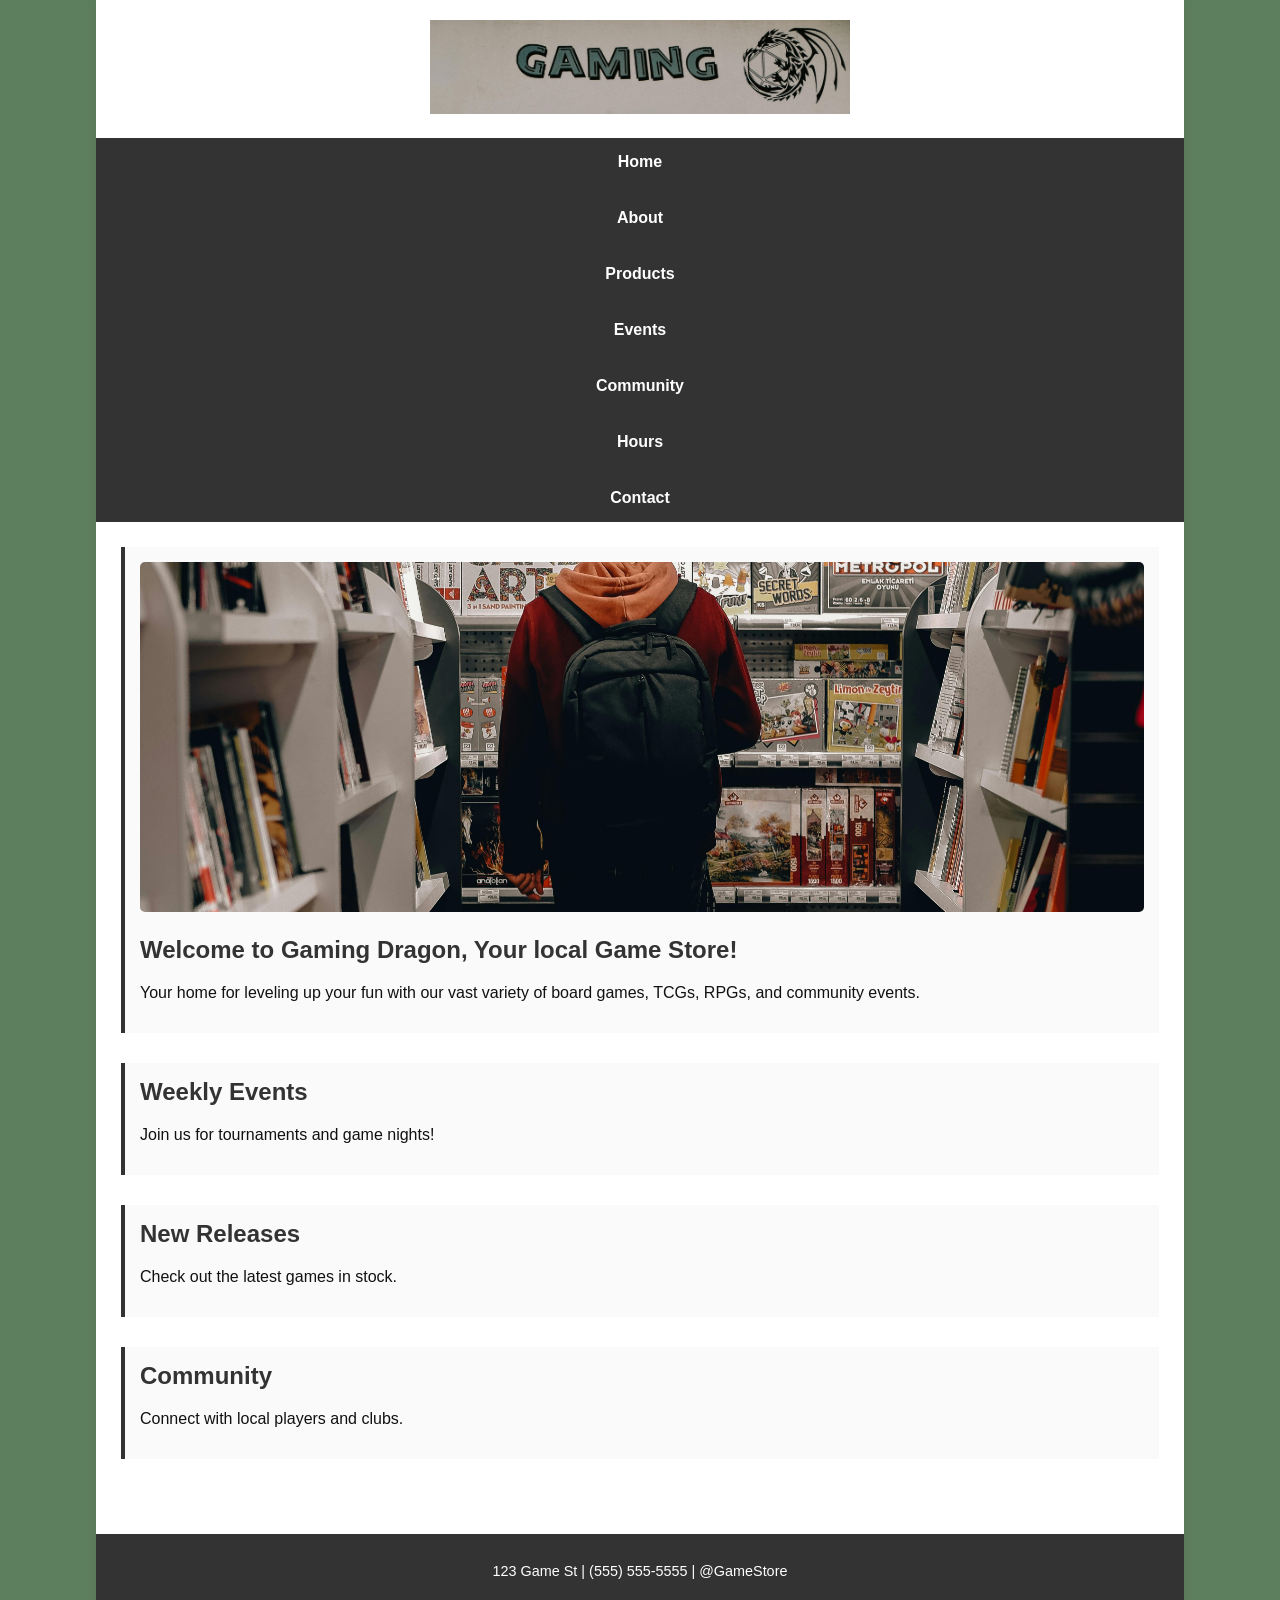
<file: chapter14/index.html>
<!DOCTYPE html>
<html lang="en">
<head>
    <meta charset="UTF-8">
    <meta name="description" content="Local Game Store offering board games, TCGs, RPGs, events, and a welcoming community space for players of all ages.">
    <title>Local Game Store</title>
    <link rel="stylesheet" href="project.css">
</head>
<body>
<div id="wrapper">

<header>
    <a href="index.html">
    <img src="images/pexels-fotios-photos-32191794.jpg" alt="Local Game Store Logo">
    </a>
</header>

<nav>
    <ul>
        <li><a href="index.html">Home</a></li>
        <li><a href="about.html">About</a></li>
        <li><a href="products.html">Products</a></li>
        <li><a href="events.html">Events</a></li>
        <li><a href="community.html">Community</a></li>
        <li><a href="hours.html">Hours</a></li>
        <li><a href="contact.html">Contact</a></li>
    </ul>
</nav>

<main>

    <section class="hero">
    <img src="images/pexels-beytlik-9713419.jpg" alt="Board games on store shelves" class="featured-image">

    <h1>Welcome to Gaming Dragon, Your local Game Store!</h1>
    <p>Your home for leveling up your fun with our vast variety of board games, TCGs, RPGs, and community events.</p>
    </section>

    <section>
        <h2>Weekly Events</h2>
        <p>Join us for tournaments and game nights!</p>
    </section>

    <section>
        <h2>New Releases</h2>
        <p>Check out the latest games in stock.</p>
    </section>

    <section>
        <h2>Community</h2>
        <p>Connect with local players and clubs.</p>
    </section>
</main>

<footer>
    <p>123 Game St | (555) 555‑5555 | @GameStore</p>
</footer>

</div>
</body>
</html>
</file>
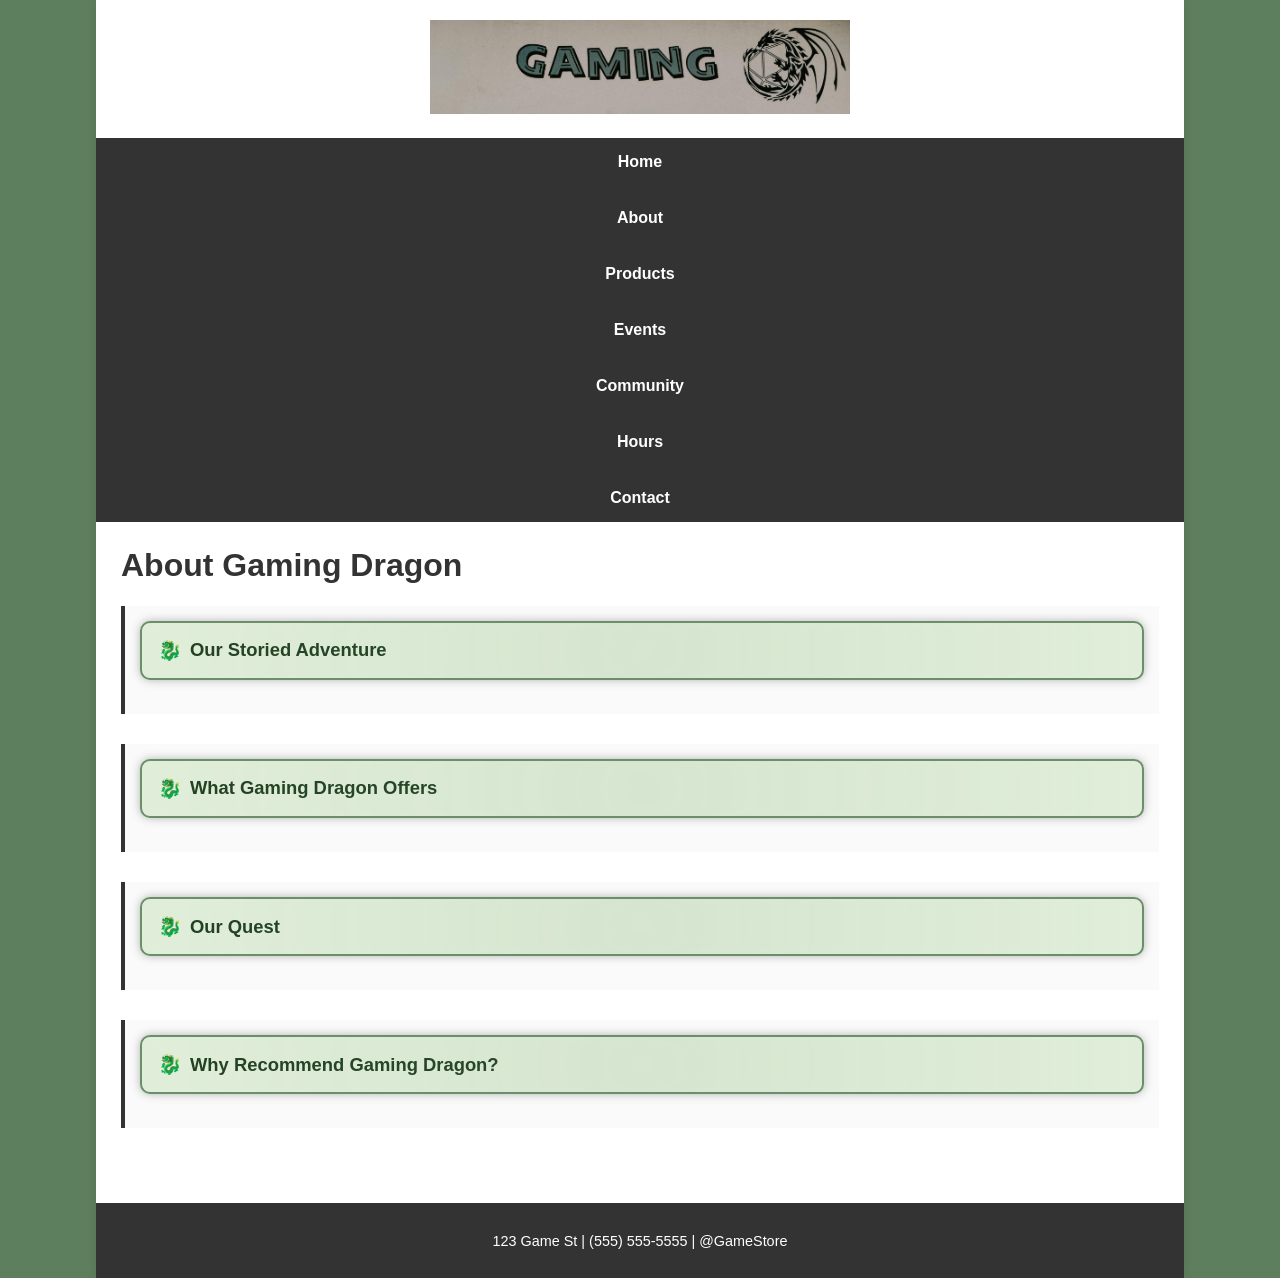
<file: chapter14/about.html>
<!DOCTYPE html>
<html lang="en">
<head>
    <meta charset="UTF-8">
    <meta name="description" content="Learn about our local game store’s mission, history, and passion for building a fun, inclusive gaming community.">
    <title>Local Game Store</title>
    <link rel="stylesheet" href="project.css">
</head>
<body>
<div id="wrapper">

<header>
    <a href="index.html">
    <img src="images/pexels-fotios-photos-32191794.jpg" alt="Local Game Store Logo">
    </a>
</header>

<nav>
    <ul>
        <li><a href="index.html">Home</a></li>
        <li><a href="about.html">About</a></li>
        <li><a href="products.html">Products</a></li>
        <li><a href="events.html">Events</a></li>
        <li><a href="community.html">Community</a></li>
        <li><a href="hours.html">Hours</a></li>
        <li><a href="contact.html">Contact</a></li>
    </ul>
</nav>

<main>
   <h1>About Gaming Dragon</h1>

   <section>
    <details>
        <summary>Our Storied Adventure</summary>
        <p>Pioneered in 2025 by lifelong gamers, we are excited to open our doors on February 23, 2026 at 9:00a.m. to finally serve the local gaming community. A welcoming space for players of all ages and experience levels coming together to learn, play, and discover new games.</p>
    </details>
   </section>

   <section>
    <details>
        <summary>What Gaming Dragon Offers</summary>
        <p>We specialize and offer board games, trading card games, tabletop RPGs, miniatures, and accessories. Whether you're a casual player or a competitive strategist, we carry something for every type of gamer.</p>
    </details>
   </section>

   <section>
    <details>
        <summary>Our Quest</summary>
        <p>Our goal here at Gaming Dragon is to create a fun, thriving all inclusive environment where everyone feels welcome. We host weekly events, tournaments, and casual open play nights to help players connect and build lasting friendships.</p>
    </details>
   </section>

   <section>
    <details>
        <summary>Why Recommend Gaming Dragon?</summary>
        <p>Founded by locals who grew up playing at other neighborhood stores, we believe we are more than just another shop—we are the community! Our passionate and knowledgeable staff are always eager to help you find your next favorite game. We pride ourselves on being the guiding hand every adventurer needs.</p>
    </details>
   </section>
</main>

<footer>
    <p>123 Game St | (555) 555‑5555 | @GameStore</p>
</footer>

</div>
</body>
</html>
</file>
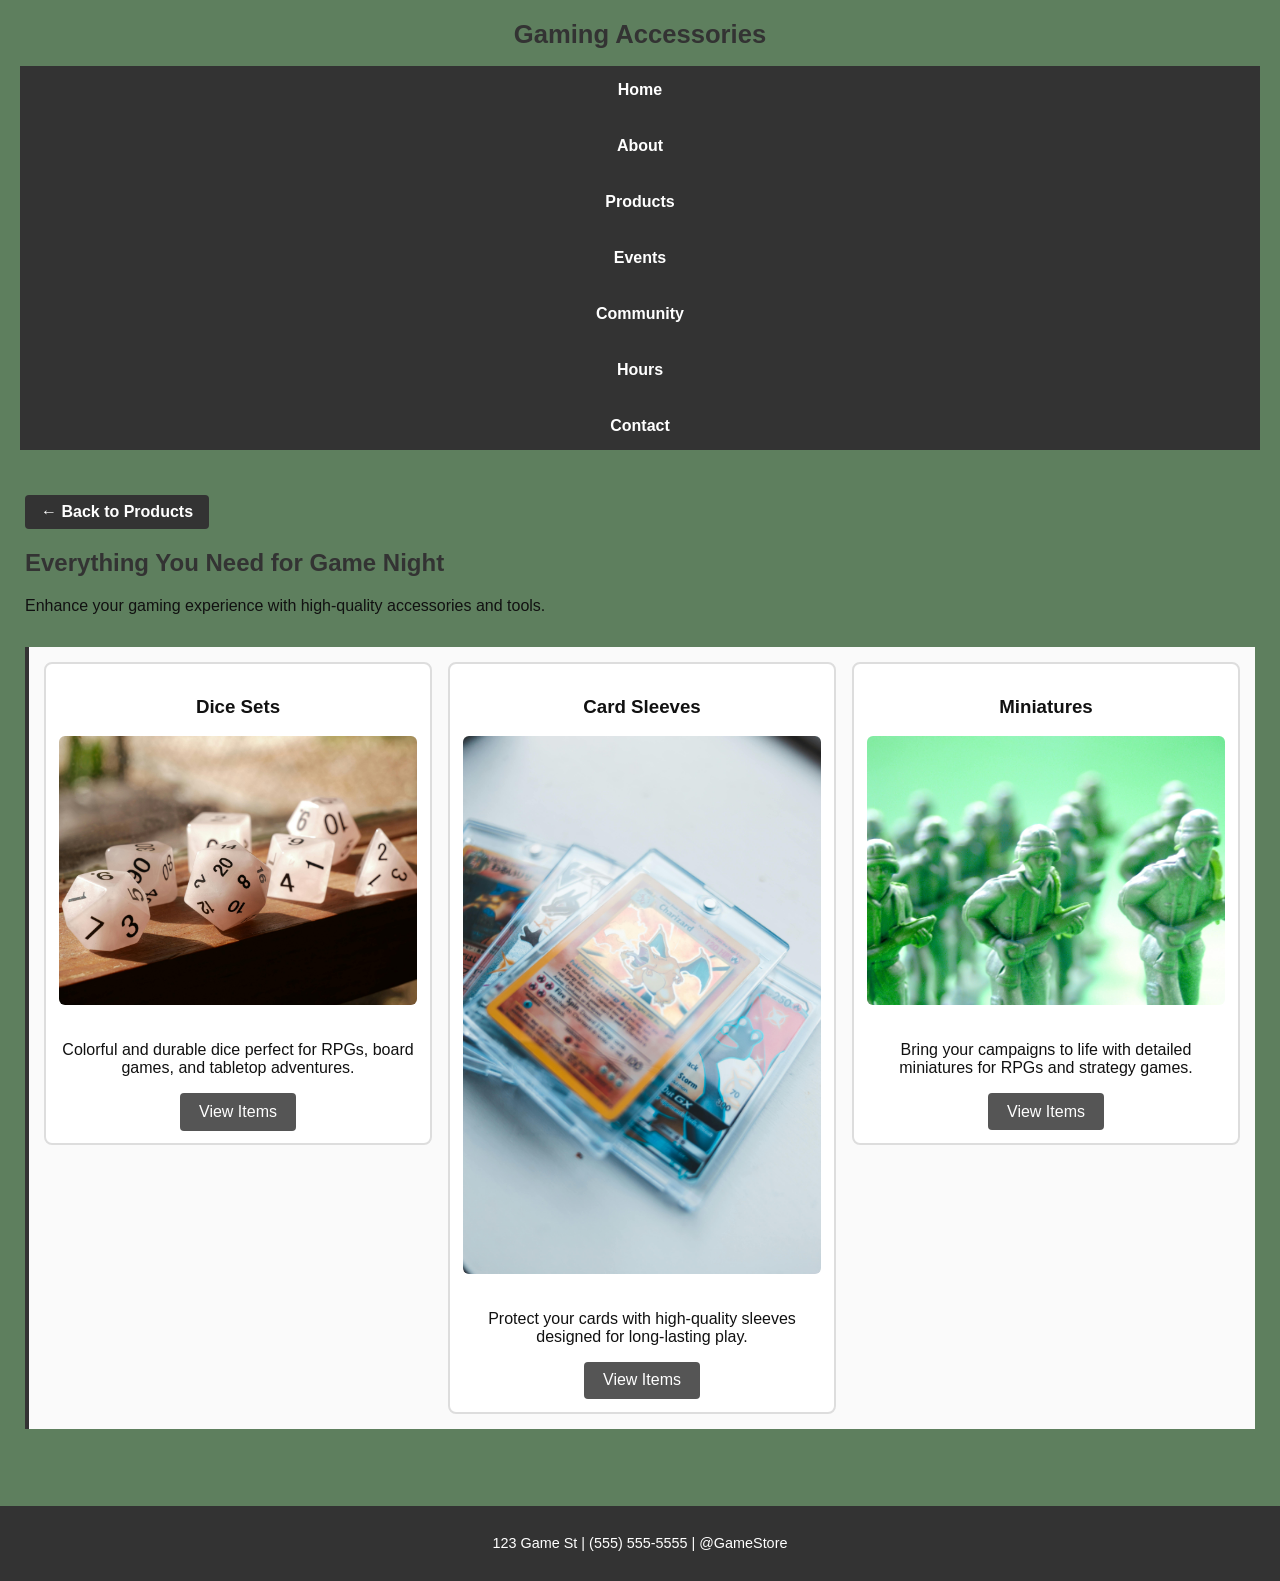
<file: chapter14/accessories.html>
<!DOCTYPE html>
<html lang="en">
<head>
    <meta charset="UTF-8">
    <meta name="viewport" content="width=device-width, initial-scale=1.0">
    <meta name="description" content="Shop gaming accessories including dice, sleeves, playmats, miniatures, and supplies for tabletop and card game players.">
    <title>Gaming Accessories – Local Game Store</title>
    <link rel="stylesheet" href="project.css">
</head>

<body>
<header>
    <h1>Gaming Accessories</h1>
    <nav>
        <ul>
            <li><a href="index.html">Home</a></li>
            <li><a href="about.html">About</a></li>
            <li><a href="products.html">Products</a></li>
            <li><a href="events.html">Events</a></li>
            <li><a href="community.html">Community</a></li>
            <li><a href="hours.html">Hours</a></li>
            <li><a href="contact.html">Contact</a></li>
        </ul>
    </nav>
</header>

<main>
    <a href="products.html" class="back-button">← Back to Products</a>

    <h2>Everything You Need for Game Night</h2>
    <p>Enhance your gaming experience with high‑quality accessories and tools.</p>

    <section class="product-list gallery">

        <article>
            <h3>Dice Sets</h3>
            <img src="images/pexels-stephen-hardy-32566714-7061817.jpg" alt="Dice sets">
            <p>Colorful and durable dice perfect for RPGs, board games, and tabletop adventures.</p>
            <a class="button"> View Items</a>
        </article>

        <article>
            <h3>Card Sleeves</h3>
            <img src="images/pexels-introspectivedsgn-9661256.jpg" alt="Card sleeves">
            <p>Protect your cards with high‑quality sleeves designed for long‑lasting play.</p>
            <a class="button"> View Items</a>
        </article>

        <article>
            <h3>Miniatures</h3>
            <img src="images/pexels-icon0-231012.jpg" alt="Miniatures for tabletop games">
            <p>Bring your campaigns to life with detailed miniatures for RPGs and strategy games.</p>
            <a class="button"> View Items</a>
        </article>

    </section>
</main>

<footer>
    <p>123 Game St | (555) 555‑5555 | @GameStore</p>
</footer>
</body>
</html>
</file>
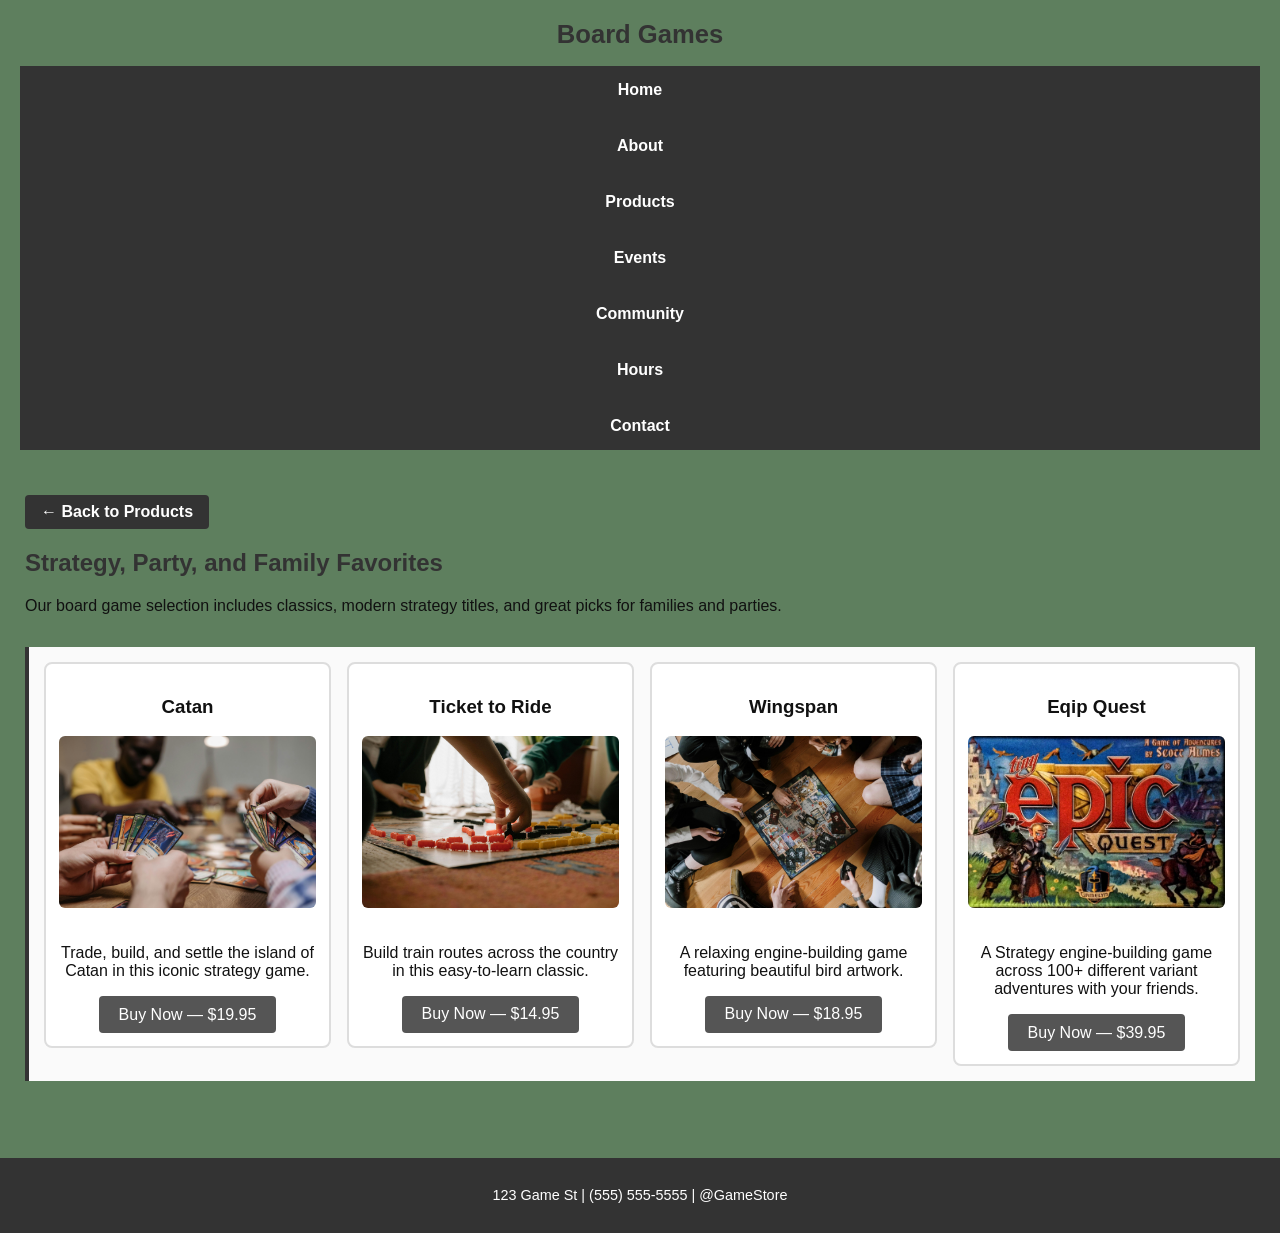
<file: chapter14/boardgames.html>
<!DOCTYPE html>
<html lang="en">
<head>
    <meta charset="UTF-8">
    <meta name="viewport" content="width=device-width, initial-scale=1.0">
    <meta name="description" content="Explore our collection of strategy, party, family, and cooperative board games for players of all ages.">
    <title>Board Games – Local Game Store</title>
    <link rel="stylesheet" href="project.css">
</head>

<body>
<header>
    <h1>Board Games</h1>
    <nav>
        <ul>
            <li><a href="index.html">Home</a></li>
            <li><a href="about.html">About</a></li>
            <li><a href="products.html">Products</a></li>
            <li><a href="events.html">Events</a></li>
            <li><a href="community.html">Community</a></li>
            <li><a href="hours.html">Hours</a></li>
            <li><a href="contact.html">Contact</a></li>
        </ul>
    </nav>
</header>

<main>
    <a href="products.html" class="back-button">← Back to Products</a>

    <h2>Strategy, Party, and Family Favorites</h2>
    <p>Our board game selection includes classics, modern strategy titles, and great picks for families and parties.</p>

    <section class="product-list gallery">

        <article>
            <h3>Catan</h3>
            <img src="images/pexels-pavel-danilyuk-8111364.jpg" alt="Catan board game">
            <p>Trade, build, and settle the island of Catan in this iconic strategy game.</p>
            <a class="button" href="https://www.paypal.com/ncp/payment/5SVNLED7NL7FG" target="_blank" rel="noopener">Buy Now — $19.95</a>
        </article>

        <article>
            <h3>Ticket to Ride</h3>
            <img src="images/pexels-cottonbro-4691601.jpg" alt="Ticket to Ride board game">
            <p>Build train routes across the country in this easy-to-learn classic.</p>
            <a class="button" href="https://www.paypal.com/ncp/payment/Z86KPDJ8G9YR8" target="_blank" rel="noopener">Buy Now — $14.95</a>
        </article>

        <article>
            <h3>Wingspan</h3>
            <img src="images/pexels-cottonbro-6218134.jpg" alt="Wingspan board game">
            <p>A relaxing engine-building game featuring beautiful bird artwork.</p>
            <a class="button" href="https://www.paypal.com/ncp/payment/HFL2J43TD6WLS" target="_blank" rel="noopener">Buy Now — $18.95</a>
        </article>

        <article>
            <h3>Eqip Quest</h3>
            <img src="images/tiny-epic-quest.jpg" alt="Epic Quest board game">
            <p>A Strategy engine-building game across 100+ different variant adventures with your friends.</p>
            <a class="button" href="https://www.paypal.com/ncp/payment/92VFVH8KY78PA" target="_blank" rel="noopener">Buy Now — $39.95</a>
        </article>

    </section>
</main>

<footer>
    <p>123 Game St | (555) 555‑5555 | @GameStore</p>
</footer>
</body>
</html>
</file>
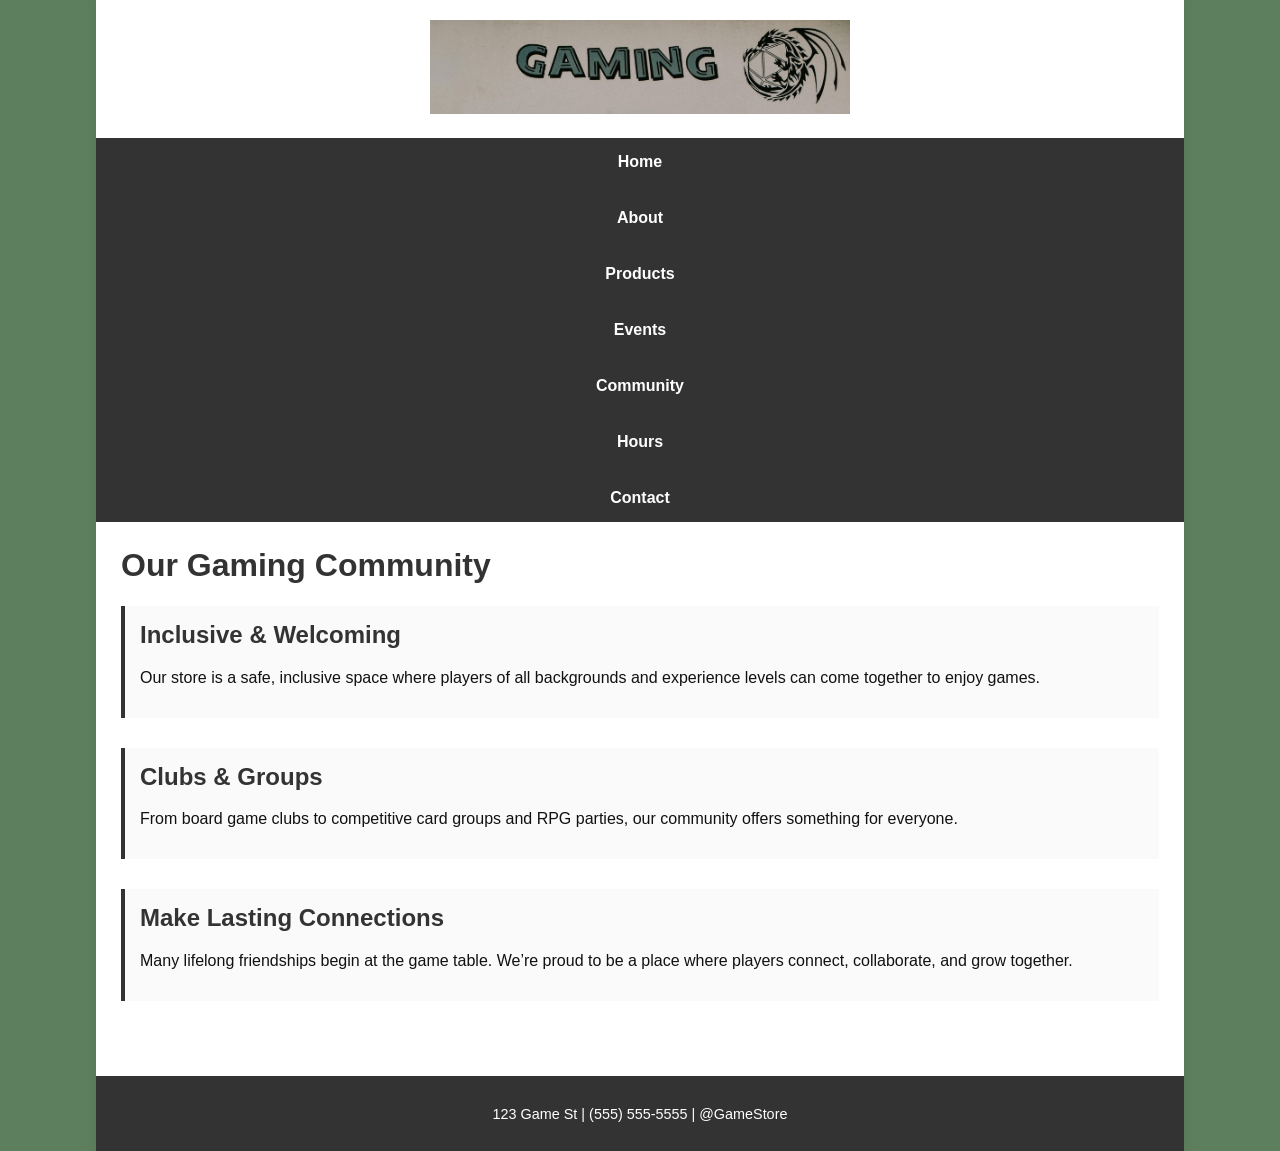
<file: chapter14/community.html>
<!DOCTYPE html>
<html lang="en">
<head>
    <meta charset="UTF-8">
    <meta name="description" content="Connect with local gamers, clubs, and community groups who share your passion for tabletop and card games.">
    <title>Community | Local Game Store</title>
    <link rel="stylesheet" href="project.css">
</head>
<body>
<div id="wrapper">

<header>
   <a href="index.html">
    <img src="images/pexels-fotios-photos-32191794.jpg" alt="Local Game Store Logo">
    </a>
</header>

<nav>
    <ul>
        <li><a href="index.html">Home</a></li>
        <li><a href="about.html">About</a></li>
        <li><a href="products.html">Products</a></li>
        <li><a href="events.html">Events</a></li>
        <li><a href="community.html">Community</a></li>
        <li><a href="hours.html">Hours</a></li>
        <li><a href="contact.html">Contact</a></li>
    </ul>
</nav>

<main>
    <h1>Our Gaming Community</h1>

    <section>
        <h2>Inclusive & Welcoming</h2>
        <p>Our store is a safe, inclusive space where players of all backgrounds and experience levels can come together to enjoy games.</p>
    </section>

    <section>
        <h2>Clubs & Groups</h2>
        <p>From board game clubs to competitive card groups and RPG parties, our community offers something for everyone.</p>
    </section>

    <section>
        <h2>Make Lasting Connections</h2>
        <p>Many lifelong friendships begin at the game table. We’re proud to be a place where players connect, collaborate, and grow together.</p>
    </section>
</main>

<footer>
    <p>123 Game St | (555) 555‑5555 | @GameStore</p>
</footer>

</div>
</body>
</html>
</file>
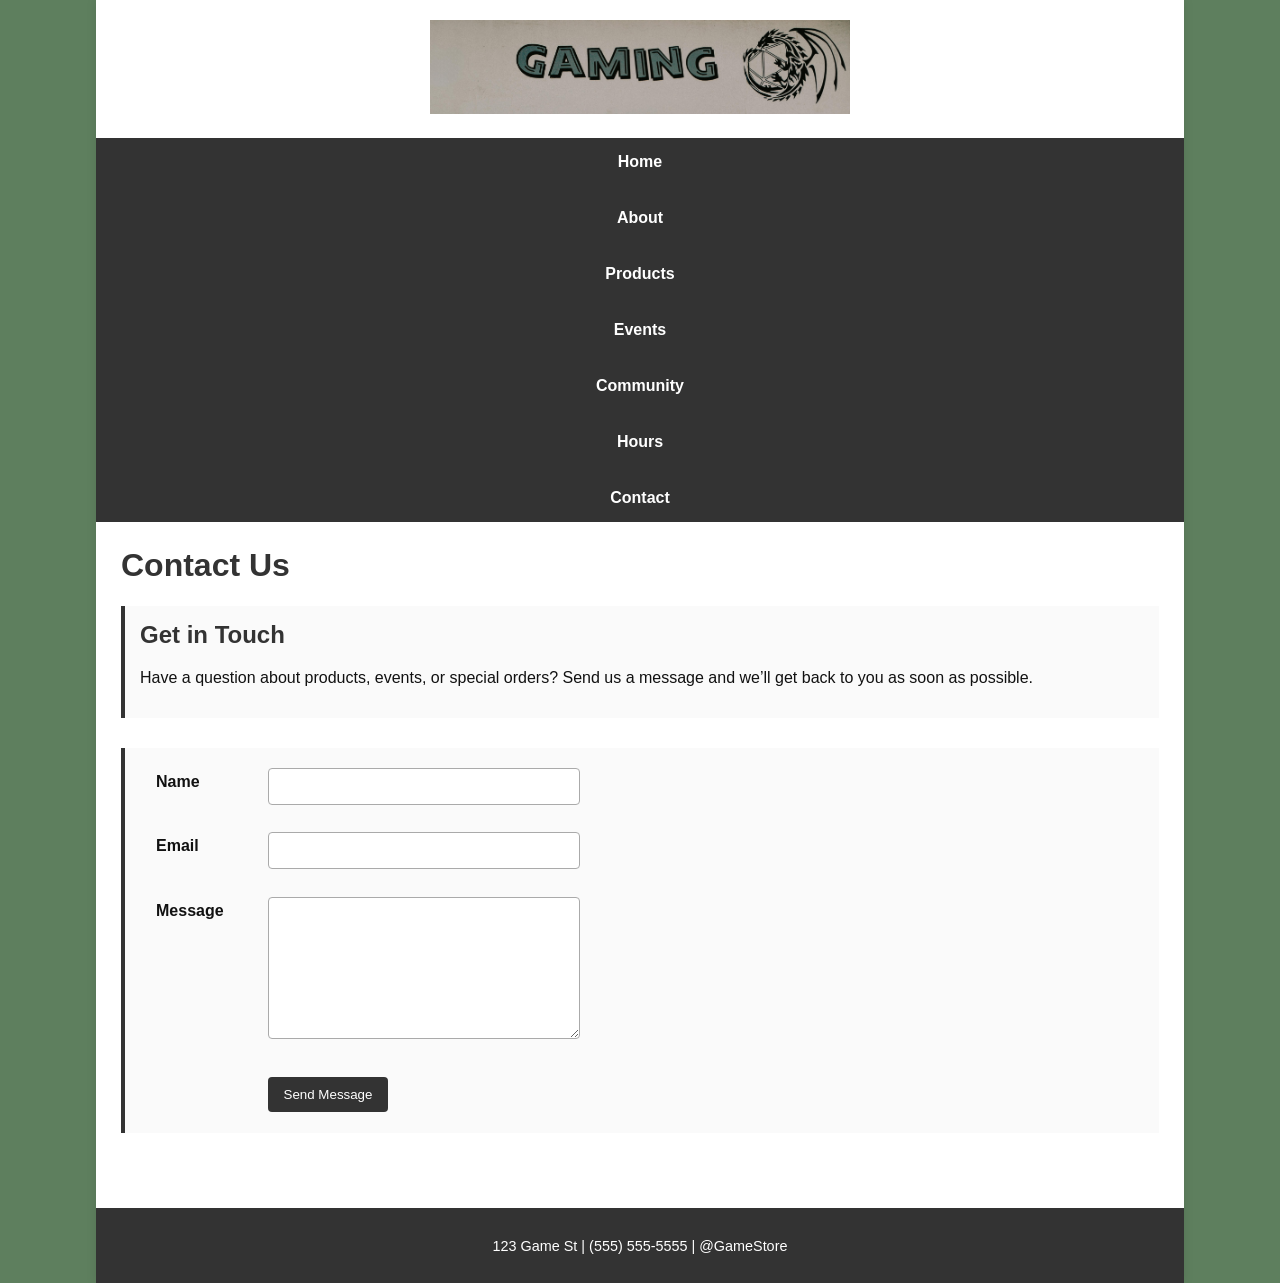
<file: chapter14/contact.html>
<!DOCTYPE html>
<html lang="en">
<head>
    <meta charset="UTF-8">
    <meta name="description" content="Contact our local game store for questions, event info, product availability, or community inquiries.">
    <title>Contact Us | Local Game Store</title>
    <link rel="stylesheet" href="project.css">
</head>

<body>
<div id="wrapper">

<header>
    <a href="index.html">
    <img src="images/pexels-fotios-photos-32191794.jpg" alt="Local Game Store Logo">
    </a>
</header>

<nav>
    <ul>
        <li><a href="index.html">Home</a></li>
        <li><a href="about.html">About</a></li>
        <li><a href="products.html">Products</a></li>
        <li><a href="events.html">Events</a></li>
        <li><a href="community.html">Community</a></li>
        <li><a href="hours.html">Hours</a></li>
        <li><a href="contact.html">Contact</a></li>
    </ul>
</nav>

<main>
    <h1>Contact Us</h1>

    <section>
        <h2>Get in Touch</h2>
        <p>
            Have a question about products, events, or special orders?
            Send us a message and we’ll get back to you as soon as possible.
        </p>
    </section>

    <section>
        <form method="post" action="https://webdevbasics.net/scripts/demo.php" onsubmit="return validateContactForm();">

            <label for="name">Name</label>
            <input type="text" id="name" name="name" required>

            <label for="email">Email</label>
            <input type="email" id="email" name="email" required>

            <label for="message">Message</label>
            <textarea id="message" name="message" rows="3" cols="20" required></textarea>

            <input type="submit" value="Send Message">

        </form>
        <p id="successMessage" style="color: green; font-weight: bold; display: none;">
    Form submitted successfully!
</p>
    </section>
</main>

<footer>
    <p>123 Game St | (555) 555‑5555 | @GameStore</p>
</footer>

</div>

<script>
document.getElementById("contactForm").addEventListener("submit", function(event) {

    const nameField = document.getElementById("name");
    const emailField = document.getElementById("email");
    const messageField = document.getElementById("message");
    const successMessage = document.getElementById("successMessage");

    let valid = true;

    // Reset
    nameField.classList.remove("error-border");
    emailField.classList.remove("error-border");
    messageField.classList.remove("error-border");
    successMessage.style.display = "none";

    if (nameField.value.trim() === "") {
        nameField.classList.add("error-border");
        valid = false;
    }

    const emailPattern = /^[^\s@]+@[^\s@]+\.[^\s@]+$/;
    if (!emailPattern.test(emailField.value.trim())) {
        emailField.classList.add("error-border");
        valid = false;
    }

    if (messageField.value.trim() === "") {
        messageField.classList.add("error-border");
        valid = false;
    }

    if (!valid) {
        event.preventDefault();
        alert("Please correct the highlighted fields.");
    } else {
        successMessage.style.display = "block";
    }
});
</script>
</body>
</html>
</file>
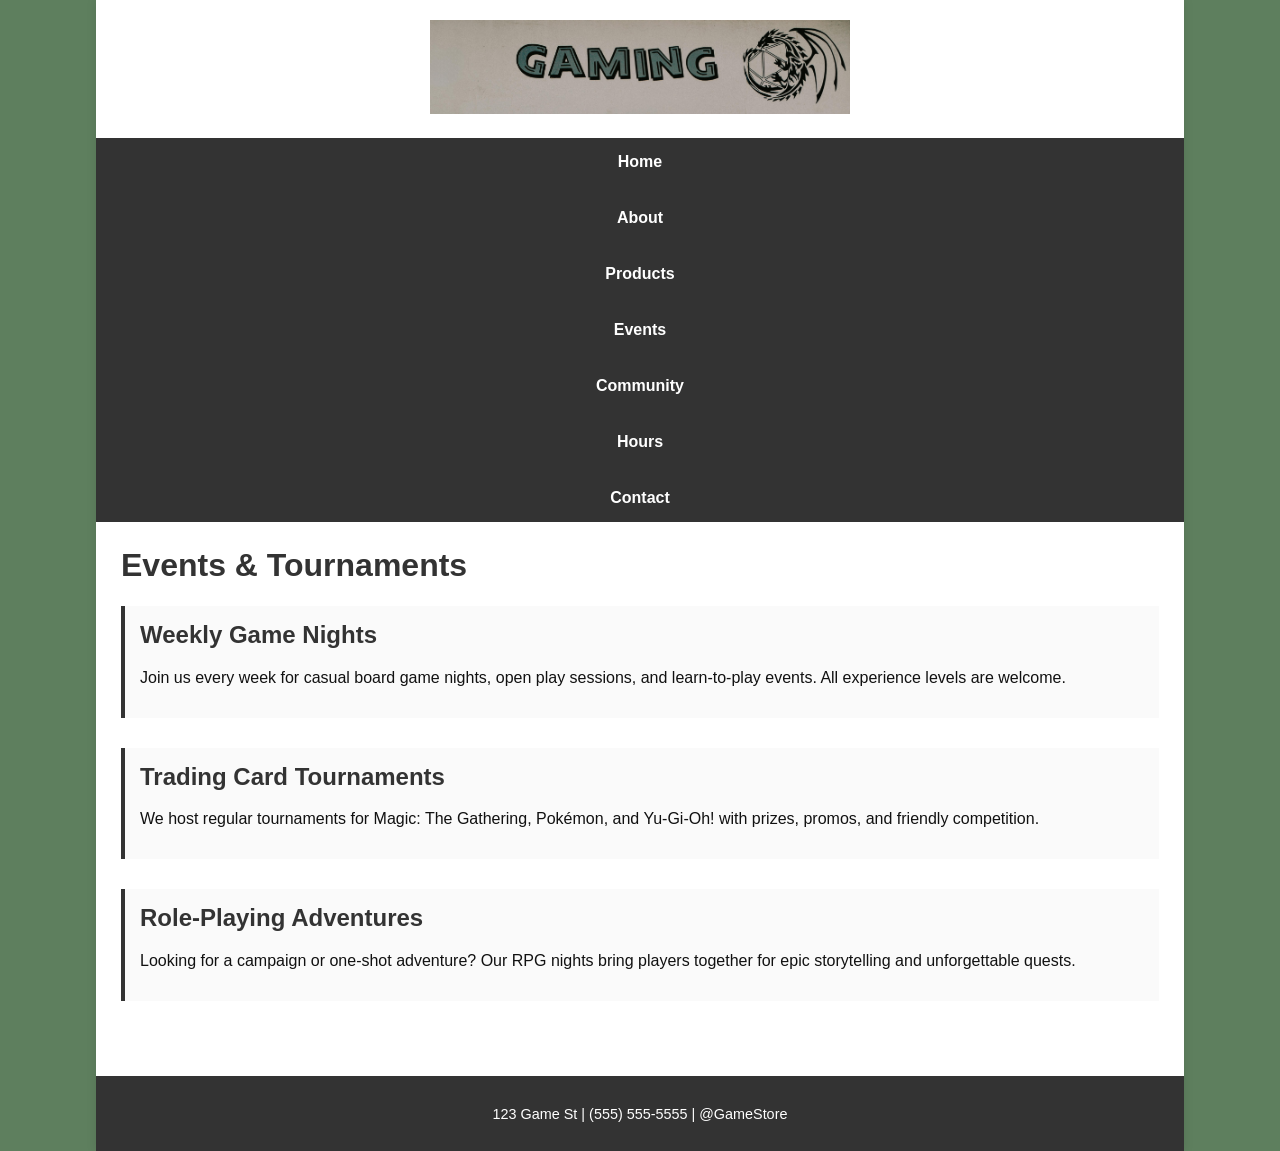
<file: chapter14/events.html>
<!DOCTYPE html>
<html lang="en">
<head>
    <meta charset="UTF-8">
    <meta name="description" content="Discover weekly tournaments, game nights, and special events for players of all ages and skill levels.">
    <title>Events | Local Game Store</title>
    <link rel="stylesheet" href="project.css">
</head>
<body>
<div id="wrapper">

<header>
    <a href="index.html">
    <img src="images/pexels-fotios-photos-32191794.jpg" alt="Local Game Store Logo">
    </a>
</header>

<nav>
    <ul>
        <li><a href="index.html">Home</a></li>
        <li><a href="about.html">About</a></li>
        <li><a href="products.html">Products</a></li>
        <li><a href="events.html">Events</a></li>
        <li><a href="community.html">Community</a></li>
        <li><a href="hours.html">Hours</a></li>
        <li><a href="contact.html">Contact</a></li>
    </ul>
</nav>

<main>
    <h1>Events & Tournaments</h1>

    <section>
        <h2>Weekly Game Nights</h2>
        <p>Join us every week for casual board game nights, open play sessions, and learn‑to‑play events. All experience levels are welcome.</p>
    </section>

    <section>
        <h2>Trading Card Tournaments</h2>
        <p>We host regular tournaments for Magic: The Gathering, Pokémon, and Yu‑Gi‑Oh! with prizes, promos, and friendly competition.</p>
    </section>

    <section>
        <h2>Role‑Playing Adventures</h2>
        <p>Looking for a campaign or one‑shot adventure? Our RPG nights bring players together for epic storytelling and unforgettable quests.</p>
    </section>
</main>

<footer>
    <p>123 Game St | (555) 555‑5555 | @GameStore</p>
</footer>

</div>
</body>
</html>
</file>
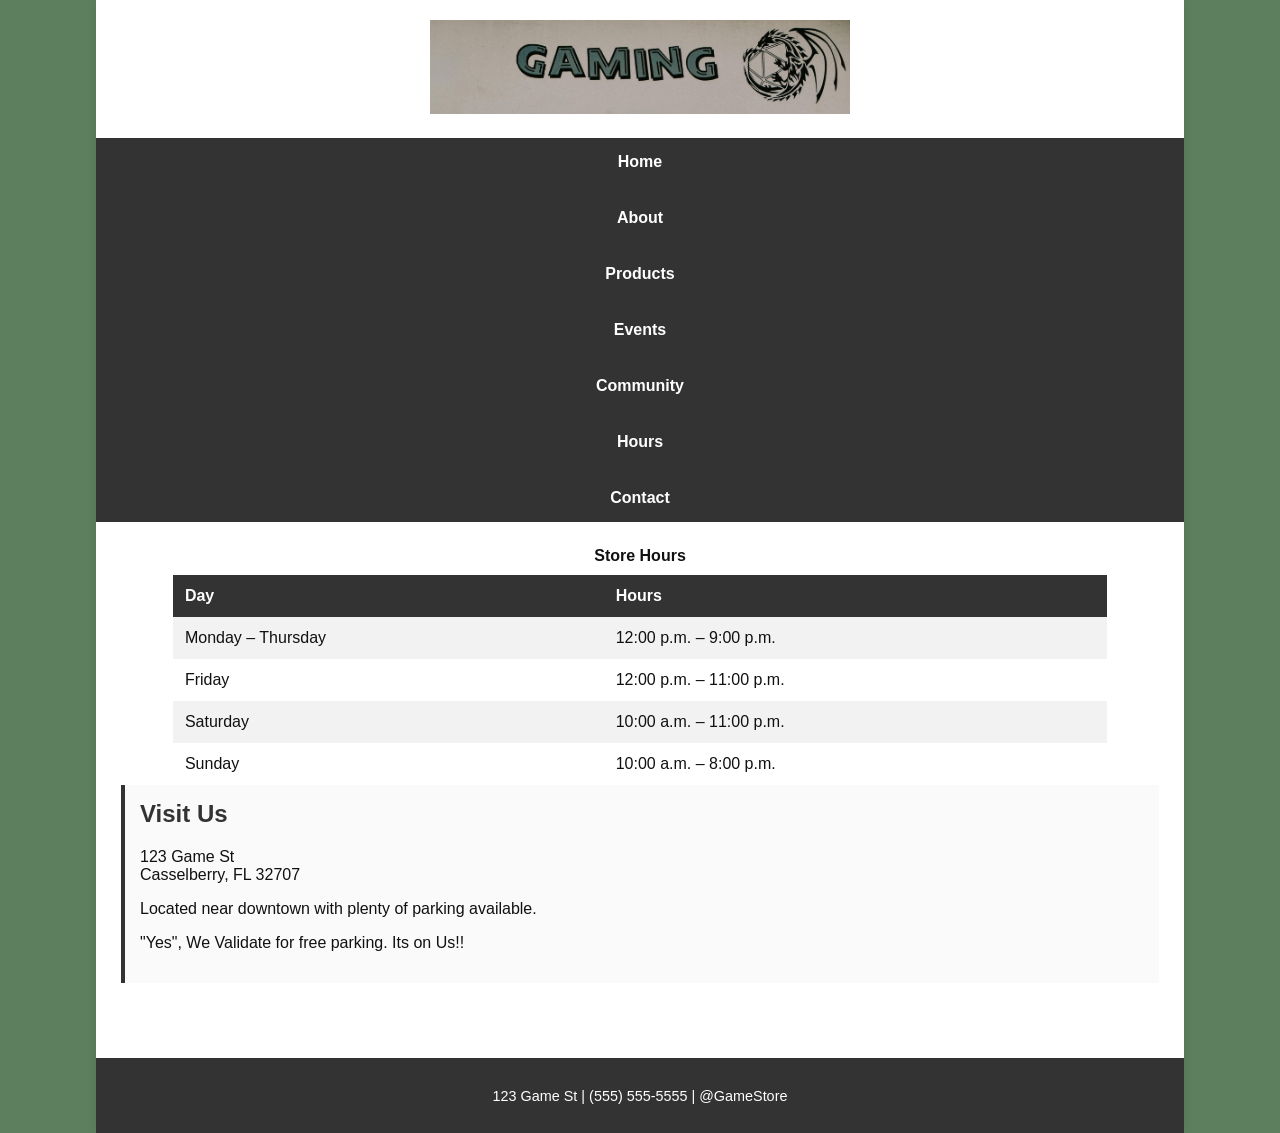
<file: chapter14/hours.html>
<!DOCTYPE html>
<html lang="en">
<head>
    <meta charset="UTF-8">
    <meta name="description" content="Find our store hours, location, and the best times to visit for games, events, and shopping.">
    <title>Hours & Location | Local Game Store</title>
    <link rel="stylesheet" href="project.css">
</head>
<body>
<div id="wrapper">

<header>
    <a href="index.html">
    <img src="images/pexels-fotios-photos-32191794.jpg" alt="Local Game Store Logo">
    </a>
</header>

<nav>
    <ul>
        <li><a href="index.html">Home</a></li>
        <li><a href="about.html">About</a></li>
        <li><a href="products.html">Products</a></li>
        <li><a href="events.html">Events</a></li>
        <li><a href="community.html">Community</a></li>
        <li><a href="hours.html">Hours</a></li>
        <li><a href="contact.html">Contact</a></li>
    </ul>
</nav>

<main>
   <table>
  <caption>Store Hours</caption>
  <tr>
    <th>Day</th>
    <th>Hours</th>
  </tr>
  <tr>
    <td>Monday – Thursday</td>
    <td>12:00 p.m. – 9:00 p.m.</td>
  </tr>
  <tr>
    <td>Friday</td>
    <td>12:00 p.m. – 11:00 p.m.</td>
  </tr>
  <tr>
    <td>Saturday</td>
    <td>10:00 a.m. – 11:00 p.m.</td>
  </tr>
  <tr>
    <td>Sunday</td>
    <td>10:00 a.m. – 8:00 p.m.</td>
  </tr>
</table>


    <section>
        <h2>Visit Us</h2>
        <p>123 Game St<br>
        Casselberry, FL 32707</p>
        <p>Located near downtown with plenty of parking available.</p>
        <p>"Yes", We Validate for free parking. Its on Us!!</p>
    </section>
</main>

<footer>
    <p>123 Game St | (555) 555‑5555 | @GameStore</p>
</footer>

</div>
</body>
</html>
</file>
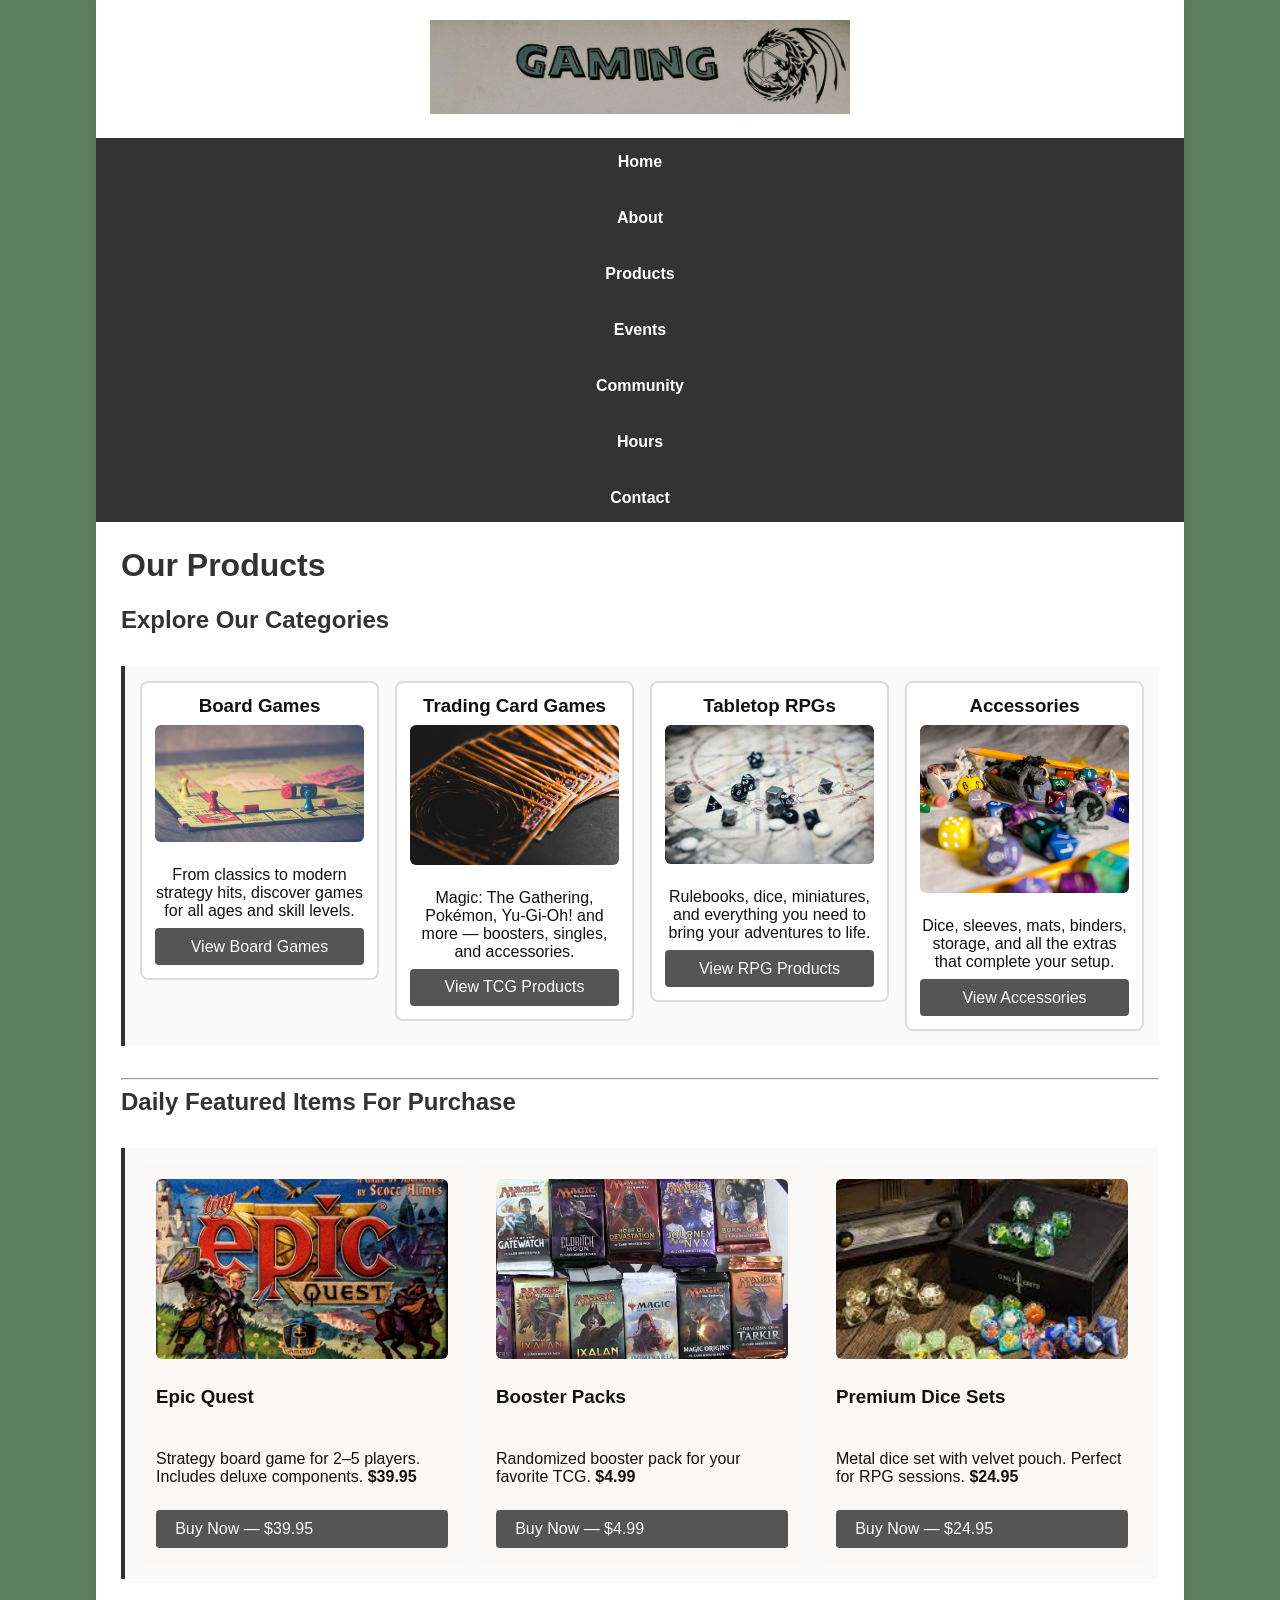
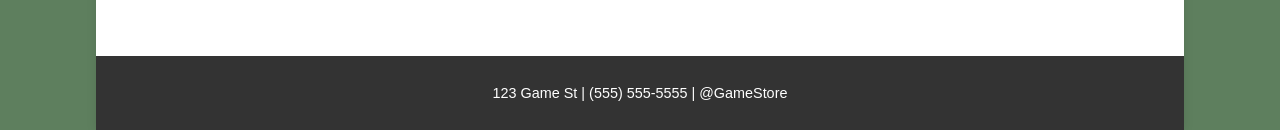
<file: chapter14/products.html>
<!DOCTYPE html>
<html lang="en">
<head>
    <meta charset="UTF-8">
    <title>Local Game Store</title>
    <meta name="viewport" content="width=device-width,initial-scale=1">
    <meta name="description" content="Browse our selection of board games, trading card games, role‑playing books, accessories, and new gaming releases.">
    <link rel="stylesheet" href="project.css">
</head>
<body>
<div id="wrapper">

<header>
    <a href="index.html">
        <img src="images/pexels-fotios-photos-32191794.jpg" alt="Local Game Store Logo">
    </a>
</header>

<nav>
    <ul>
        <li><a href="index.html">Home</a></li>
        <li><a href="about.html">About</a></li>
        <li><a href="products.html">Products</a></li>
        <li><a href="events.html">Events</a></li>
        <li><a href="community.html">Community</a></li>
        <li><a href="hours.html">Hours</a></li>
        <li><a href="contact.html">Contact</a></li>
    </ul>
</nav>

<div id="brownbar"></div>

<main>
    <h1>Our Products</h1>
    <h2>Explore Our Categories</h2>

    <section class="product-list gallery">

        <article class="product-card">
            <h3>Board Games</h3>
            <img src="images/pexels-nietjuhart-776654.jpg" alt="Board games">
            <p>From classics to modern strategy hits, discover games for all ages and skill levels.</p>
            <a href="boardgames.html" class="button">View Board Games</a>
        </article>

        <article class="product-card">
            <h3>Trading Card Games</h3>
            <img src="images/pexels-sanlad-11854580.jpg" alt="Trading card games">
            <p>Magic: The Gathering, Pokémon, Yu‑Gi‑Oh! and more — boosters, singles, and accessories.</p>
            <a href="tcg.html" class="button">View TCG Products</a>
        </article>

        <article class="product-card">
            <h3>Tabletop RPGs</h3>
            <img src="images/pexels-nika-benedictova-24565203-7150646.jpg" alt="Tabletop RPGs">
            <p>Rulebooks, dice, miniatures, and everything you need to bring your adventures to life.</p>
            <a href="rpg.html" class="button">View RPG Products</a>
        </article>

        <article class="product-card">
            <h3>Accessories</h3>
            <img src="images/pexels-will-wright-1832742-3857508.jpg" alt="Gaming accessories">
            <p>Dice, sleeves, mats, binders, storage, and all the extras that complete your setup.</p>
            <a href="accessories.html" class="button">View Accessories</a>
        </article>

    </section>

    <hr>

    <h2>Daily Featured Items For Purchase</h2>

    <section id="shop" class="product-list">

      <!-- Product 1 -->
      <div class="item">
         <img src="images/tiny-epic-quest.jpg" alt="Epic Quest Board Game">
            <h3>Epic Quest</h3>
            <p>Strategy board game for 2–5 players. Includes deluxe components. <strong>$39.95</strong></p>
            <a class="button paypal-link" href="https://www.paypal.com/ncp/payment/92VFVH8KY78PA" target="_blank" rel="noopener">Buy Now — $39.95</a>
        </div>

      <!-- Product 2 -->
      <div class="item">
        <img src="images/packs.jpg" alt="Booster Pack">
        <h3>Booster Packs</h3>
        <p>Randomized booster pack for your favorite TCG. <strong>$4.99</strong></p>
        <a class="button paypal-link" href="https://www.paypal.com/ncp/payment/YH34L3EN2GBXL" target="_blank" rel="noopener">Buy Now — $4.99</a>
      </div>

      <!-- Product 3 -->
      <div class="item">
        <img src="images/Dice sets.jpg" alt="Premium Dice Set">
        <h3>Premium Dice Sets</h3>
        <p>Metal dice set with velvet pouch. Perfect for RPG sessions. <strong>$24.95</strong></p>
        <a class="button paypal-link" href="https://www.paypal.com/ncp/payment/4U682GP2XELXN" target="_blank" rel="noopener">Buy Now — $24.95</a>
      </div>

    </section>

</main>

<footer>
    <p>123 Game St | (555) 555‑5555 | @GameStore</p>
</footer>
</div>
</body>
</html>
</file>
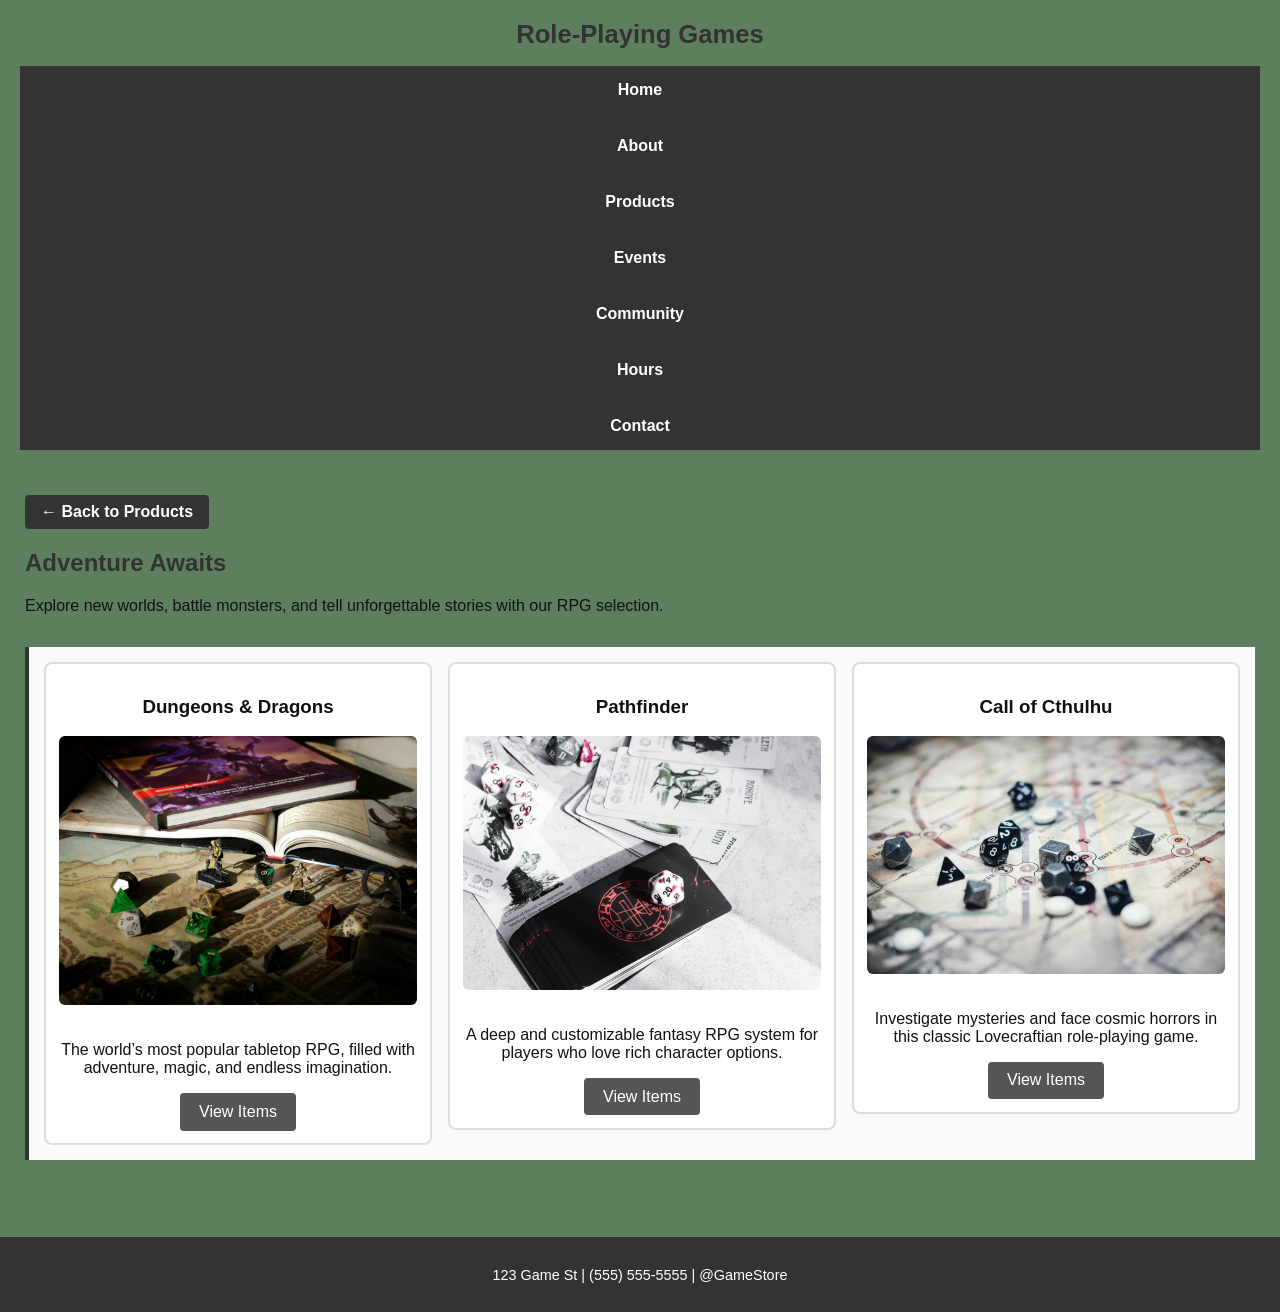
<file: chapter14/rpg.html>
<!DOCTYPE html>
<html lang="en">
<head>
    <meta charset="UTF-8">
    <meta name="viewport" content="width=device-width, initial-scale=1.0">
    <meta name="description" content="Find role‑playing game books, dice, miniatures, and accessories for Dungeons & Dragons, Pathfinder, and other RPG systems.">
    <title>Role‑Playing Games – Local Game Store</title>
    <link rel="stylesheet" href="project.css">
</head>

<body>
<header>
    <h1>Role‑Playing Games</h1>
    <nav>
        <ul>
            <li><a href="index.html">Home</a></li>
            <li><a href="about.html">About</a></li>
            <li><a href="products.html">Products</a></li>
            <li><a href="events.html">Events</a></li>
            <li><a href="community.html">Community</a></li>
            <li><a href="hours.html">Hours</a></li>
            <li><a href="contact.html">Contact</a></li>
        </ul>
    </nav>
</header>

<main>
    <a href="products.html" class="back-button">← Back to Products</a>

    <h2>Adventure Awaits</h2>
    <p>Explore new worlds, battle monsters, and tell unforgettable stories with our RPG selection.</p>

    <section class="product-list gallery">

        <article>
            <h3>Dungeons & Dragons</h3>
            <img src="images/pexels-stephen-hardy-32566714-7018123.jpg" alt="Dungeons and Dragons books">
            <p>The world’s most popular tabletop RPG, filled with adventure, magic, and endless imagination.</p>
            <a class="button"> View Items</a>
        </article>

        <article>
            <h3>Pathfinder</h3>
            <img src="images/pexels-nika-benedictova-24565203-20393803.jpg" alt="Pathfinder RPG books">
            <p>A deep and customizable fantasy RPG system for players who love rich character options.</p>
            <a class="button"> View Items</a>
        </article>

        <article>
            <h3>Call of Cthulhu</h3>
            <img src="images/pexels-nika-benedictova-24565203-7150646.jpg" alt="Call of Cthulhu RPG">
            <p>Investigate mysteries and face cosmic horrors in this classic Lovecraftian role‑playing game.</p>
            <a class="button"> View Items</a>
        </article>

    </section>
</main>

<footer>
    <p>123 Game St | (555) 555‑5555 | @GameStore</p>
</footer>
</body>
</html>
</file>
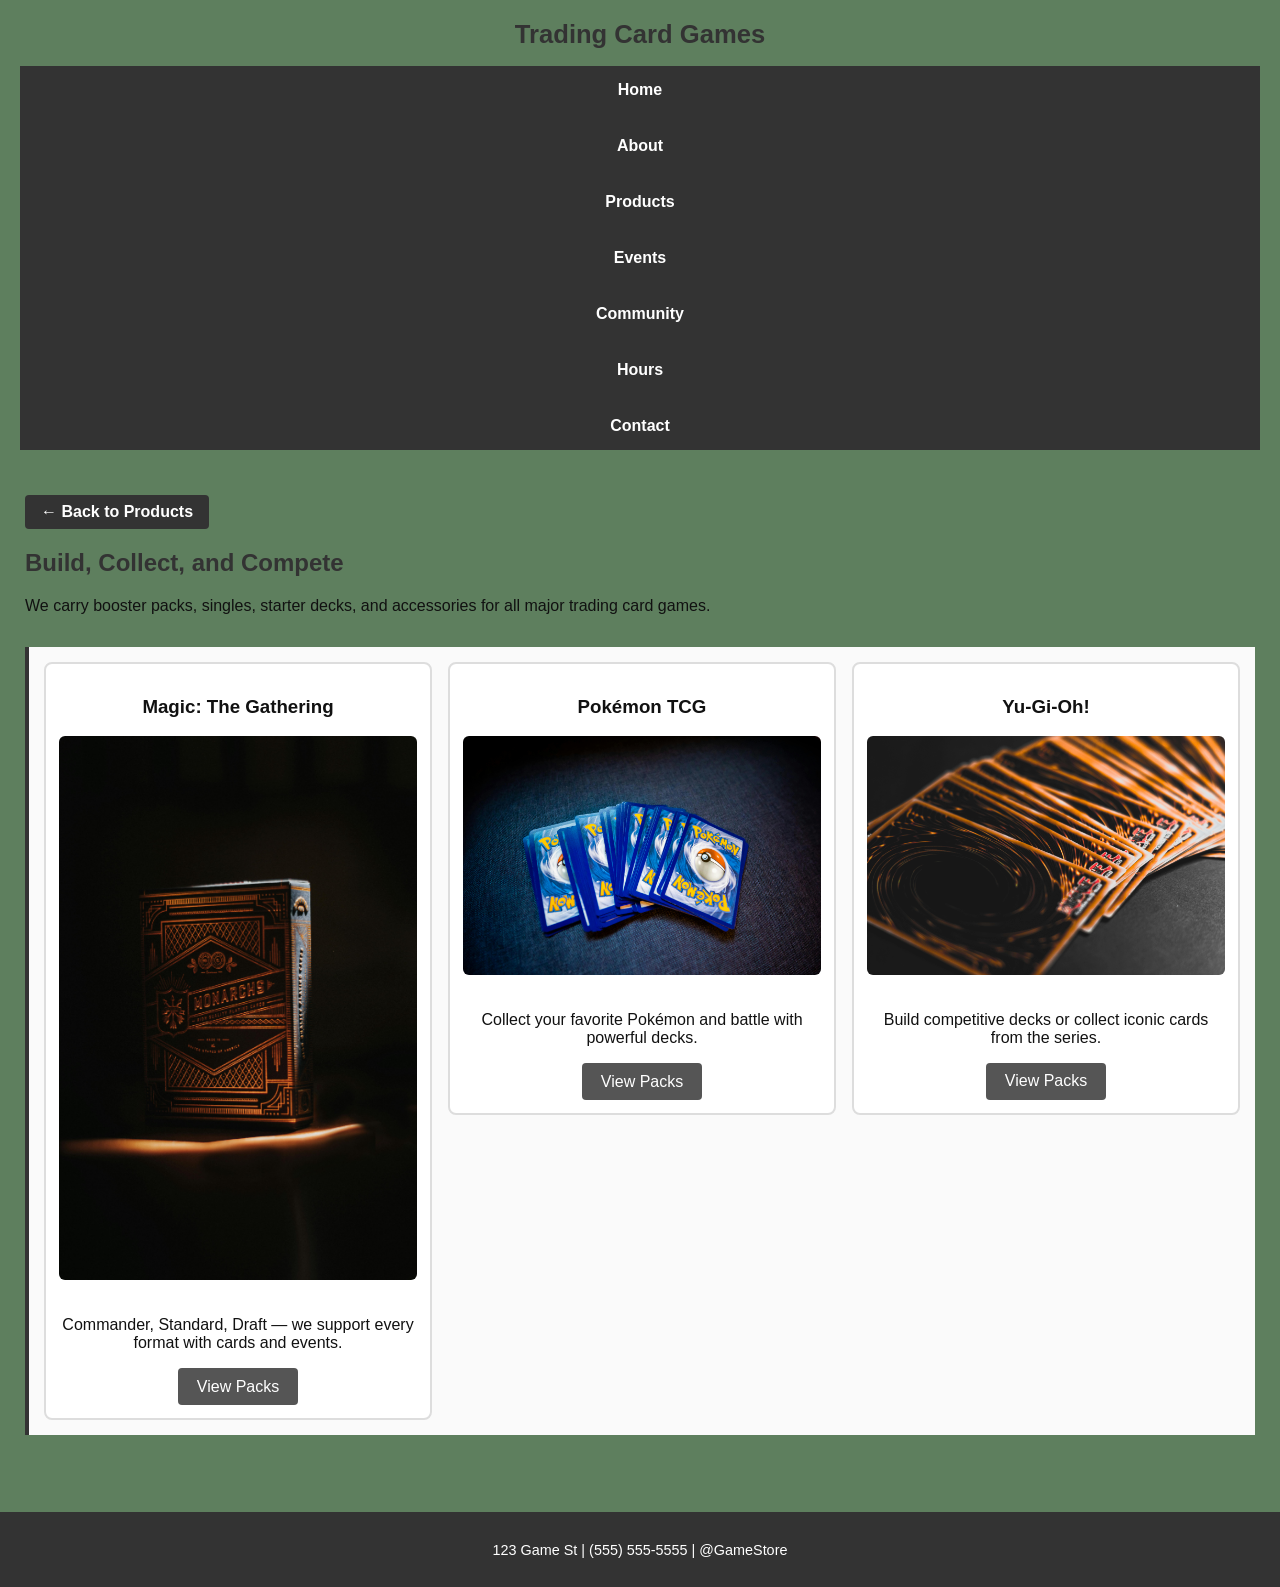
<file: chapter14/tcg.html>
<!DOCTYPE html>
<html lang="en">
<head>
    <meta charset="UTF-8">
    <meta name="viewport" content="width=device-width, initial-scale=1.0">
    <meta name="description" content="Browse trading card games including Magic: The Gathering, Pokémon, and Yu‑Gi‑Oh! with boosters, decks, and accessories.">
    <title>Trading Card Games – Local Game Store</title>
    <link rel="stylesheet" href="project.css">
</head>

<body>
<header>
    <h1>Trading Card Games</h1>
    <nav>
        <ul>
            <li><a href="index.html">Home</a></li>
            <li><a href="about.html">About</a></li>
            <li><a href="products.html">Products</a></li>
            <li><a href="events.html">Events</a></li>
            <li><a href="community.html">Community</a></li>
            <li><a href="hours.html">Hours</a></li>
            <li><a href="contact.html">Contact</a></li>
        </ul>
    </nav>
</header>

<main>
    <a href="products.html" class="back-button">← Back to Products</a>

    <h2>Build, Collect, and Compete</h2>
    <p>We carry booster packs, singles, starter decks, and accessories for all major trading card games.</p>

    <section class="product-list gallery">
        <article>
            <h3>Magic: The Gathering</h3>
            <img src="images/pexels-animgraphlab-6851961.jpg" alt="Magic: The Gathering cards">
            <p>Commander, Standard, Draft — we support every format with cards and events.</p>
            <a class="button">View Packs</a>
            
        </article>

        <article>
            <h3>Pokémon TCG</h3>
            <img src="images/pexels-caleboquendo-7708409.jpg" alt="Pokémon cards">
            <p>Collect your favorite Pokémon and battle with powerful decks.</p>
            <a class="button">View Packs</a>
        </article>

        <article>
            <h3>Yu‑Gi‑Oh!</h3>
            <img src="images/pexels-sanlad-11854580.jpg" alt="Yu-Gi-Oh cards">
            <p>Build competitive decks or collect iconic cards from the series.</p>
            <a class="button">View Packs</a>
        </article>
    </section>
</main>

<footer>
    <p>123 Game St | (555) 555‑5555 | @GameStore</p>
</footer>
</body>
</html>
</file>
<file: chapter14/project.css>
body {
    font-family: Arial, Helvetica, sans-serif;
    background-color:#5E7F5E;
    margin: 0;
    padding: 0;
    color: #111;
}
#wrapper {
    width: 85%;
    max-width: 1200px;
    margin: 0 auto;
    background-color: #ffffff;
    box-shadow: 0 0 10px rgba(0,0,0,0.1);
}
header {
    text-align: center;
    padding: 20px;
}
header img {
    max-width: 420px;
    height: auto;
}
nav {
    background-color: #333;
}
nav ul {
    list-style-type: none;
    margin: 0;
    padding: 0;
    display: flex;
    justify-content: space-around;
}
nav li {
    flex: 1;
    text-align: center;
}
nav a {
    display: block;
    padding: 15px 0;
    color: white;
    text-decoration: none;
    font-weight: bold;
}
nav a:hover {
    background-color: #555;
}
main {
    padding: 25px;
}
h1, h2 {
    color: #333;
    margin-top: 0;
}
.two-column {
    display: flex;
    gap: 20px;
}
.two-column .left {
    flex: 1;
}
.two-column .right {
    flex: 1;
}
.two-column img {
    width: 100%;
    border-radius: 5px;
}
section {
    margin-bottom: 30px;
    padding: 15px;
    background-color: #fafafa;
    border-left: 4px solid #333;
}
.featured-image {
  width: 100%;
  max-height: 350px;
  object-fit: cover;
  margin-bottom: 20px;
  border-radius: 5px;
}
footer {
    background-color: #333;
    color: white;
    text-align: center;
    padding: 15px;
    margin-top: 20px;
    font-size: 0.9em;
}
form label {
    display: block;
    margin-top: 10px;
    font-weight: bold;
}
form input, form textarea {
    width: 100%;
    padding: 10px;
    margin-top: 5px;
    border: 1px solid #aaa;
    border-radius: 4px;
}
form textarea {
    height: 120px;
}
form input[type="submit"] {
    background-color: #333;
    color: white;
    border: none;
    margin-top: 15px;
    cursor: pointer;
}
form input[type="submit"]:hover {
    background-color: #2e5e2e;
}
.product-grid {
    display: grid;
    grid-template-columns: repeat(auto-fit, minmax(250px, 1fr));
    gap: 2rem;
    margin: 2rem 0;
}
.product-card {
    background: #ffffff;
    border: 2px solid #ddd;
    border-radius: 8px;
    padding: 1rem;
    text-align: center;
    transition: transform 0.25s ease, box-shadow 0.25s ease;
}
.product-card img {
    width: 100%;
    height: auto;
    border-radius: 6px;
    margin-bottom: 1rem;
}
.product-card h3 {
    margin-bottom: 0.5rem;
}
.product-card p {
    margin-bottom: 1rem;
}
.product-card:hover {
    transform: translateY(-6px);
    box-shadow: 0 6px 16px rgba(0,0,0,0.15);
}
.button {
    display: inline-block;
    padding: 0.6rem 1.2rem;
    background: #555;
    color: #fff;
    border-radius: 4px;
    text-decoration: none;
    transition: background 0.25s ease;
}
.button:hover {
    background: #2e5e2e;
}
.back-button {
    display: inline-block;
    margin-bottom: 20px;
    padding: 0.5rem 1rem;
    background-color: #333;
    color: #fff;
    text-decoration: none;
    border-radius: 4px;
    font-weight: bold;
}
.back-button:hover {
    background-color: #000;
}
.product-list {
    display: grid;
    grid-template-columns: repeat(auto-fit, minmax(260px, 1fr));
    gap: 2rem;
    margin: 2rem 0;
}
.product-list article {
    background: #ffffff;
    border: 2px solid #ddd;
    border-radius: 8px;
    padding: 1rem;
    text-align: center;
    transition: transform 0.25s ease, box-shadow 0.25s ease;
}
.product-list article img {
    width: 100%;
    height: auto;
    border-radius: 6px;
    margin-bottom: 1rem;
}
.product-list article:hover {
    transform: translateY(-6px);
    box-shadow: 0 6px 16px rgba(0,0,0,0.15);
}
table {
    width: 90%;
    margin: 0 auto;
    border-collapse: collapse;
}
th, td {
    padding: 12px;
    text-align: left;
}
th {
    background-color: #333;
    color: white;
}
tr:nth-of-type(even) {
    background-color: #f2f2f2;
}
caption {
    font-weight: bold;
    margin-bottom: 10px;
}
form {
    display: flex;
    flex-direction: column;
    width: 80%;
    padding-left: 1em;
}
input, textarea {
    margin-bottom: .5em;
}
.gallery img {
    transition: transform 0.3s ease, box-shadow 0.3s ease;
    cursor: pointer;
}
.gallery img:hover {
    transform: scale(1.05);
    box-shadow: 0 6px 16px rgba(0,0,0,0.2);
}
details {
    margin-bottom: 1.2em;
    padding: 1em;
    background: #e8f5e1; 
    border: 2px solid #6B8F6B; 
    border-radius: 10px;
    box-shadow: 0 0 10px rgba(47, 59, 47, 0.35);
    transition: transform 0.2s ease, box-shadow 0.2s ease;
    position: relative;
    overflow: hidden; 
}
details:hover {
    transform: translateY(-3px);
    box-shadow: 0 0 14px rgba(47, 59, 47, 0.45);
}
summary {
    font-weight: bold;
    cursor: pointer;
    font-size: 1.15rem;
    color: #1f3d1f; 
    display: flex;
    align-items: center;
    gap: 8px;
}
summary::before {
    content: "🐉";
    font-size: 1.2rem;
    color: #2e5e2e;
}
details[open] {
    animation: openFade 0.3s ease-in-out;
}
@keyframes openFade {
    from { opacity: 0; transform: scale(0.98); }
    to { opacity: 1; transform: scale(1); }
}
details::after {
    content: "";
    position: absolute;
    top: -40%;
    left: -40%;
    width: 180%;
    height: 180%;
    background: radial-gradient(
        circle,
        rgba(110, 140, 110, 0.25) 0%,
        rgba(110, 140, 110, 0.15) 40%,
        rgba(110, 140, 110, 0.05) 70%,
        transparent 100%
    );
    opacity: 0.6;
    animation: driftSmoke 12s infinite linear;
    pointer-events: none;
    filter: blur(12px);
}
.product-list.gallery {
  display: grid;
  grid-template-columns: repeat(auto-fit, minmax(220px, 1fr));
  gap: 1rem;
  align-items: start;
}
.product-card {
  background: #FAF9F7;
  padding: 1rem;
  border-radius: 8px;
  display: flex;
  flex-direction: column;
  gap: .5rem;
  min-height: 220px;
}
.product-card img {
  width: 100%;
  height: 140px;
  object-fit: cover;
  border-radius: 6px;
  display: block;
}
#shop {
  display: grid;
  grid-template-columns: repeat(auto-fit, minmax(240px, 1fr));
  gap: 1rem;
  align-items: start;
}
.item {
  background-color: #FAF9F7;
  padding: 1rem;
  border-radius: 8px;
  overflow: hidden;
  display: flex;
  flex-direction: column;
  gap: .5rem;
}
.item img {
  width: 100%;
  height: 180px;
  object-fit: cover;
  border-radius: 6px;
  margin: 0;
}
@media (max-width: 600px) {
  .product-card img { height: 120px; }
  .item img { height: 140px; }
  .product-list.gallery { gap: .75rem; }
  #shop { gap: .75rem; }
}
.product-card h3, .product-card p, .product-card .button {
  margin: 0;
}
@keyframes driftSmoke {
    0% {
        transform: translate(-10%, -10%) rotate(0deg);
    }
    50% {
        transform: translate(10%, 10%) rotate(180deg);
    }
    100% {
        transform: translate(-10%, -10%) rotate(360deg);
    }
}
@keyframes driftSmoke {
    0% {
        transform: translate(-10%, -10%) rotate(0deg);
    }
    50% {
        transform: translate(10%, 10%) rotate(180deg);
    }
    100% {
        transform: translate(-10%, -10%) rotate(360deg);
    }
}
@keyframes openFade {
    from { opacity: 0; transform: scale(0.98); }
    to { opacity: 1; transform: scale(1); }
}
@media (min-width: 600px) {
    header h1 {
        font-size: 1.6rem;
    }

    nav ul {
        flex-direction: column;
        gap: 0.5rem;
    }

    .product-card,
    .product-list article {
        padding: 0.8rem;
    }
    form {
        display: grid;
        grid-template-columns: 6em 1fr;
        grid-gap: 1em;
        width: 40%;
    }
    input[type="submit"] {
        grid-column: 2;
        width: 9em;
    }
}
</file>
